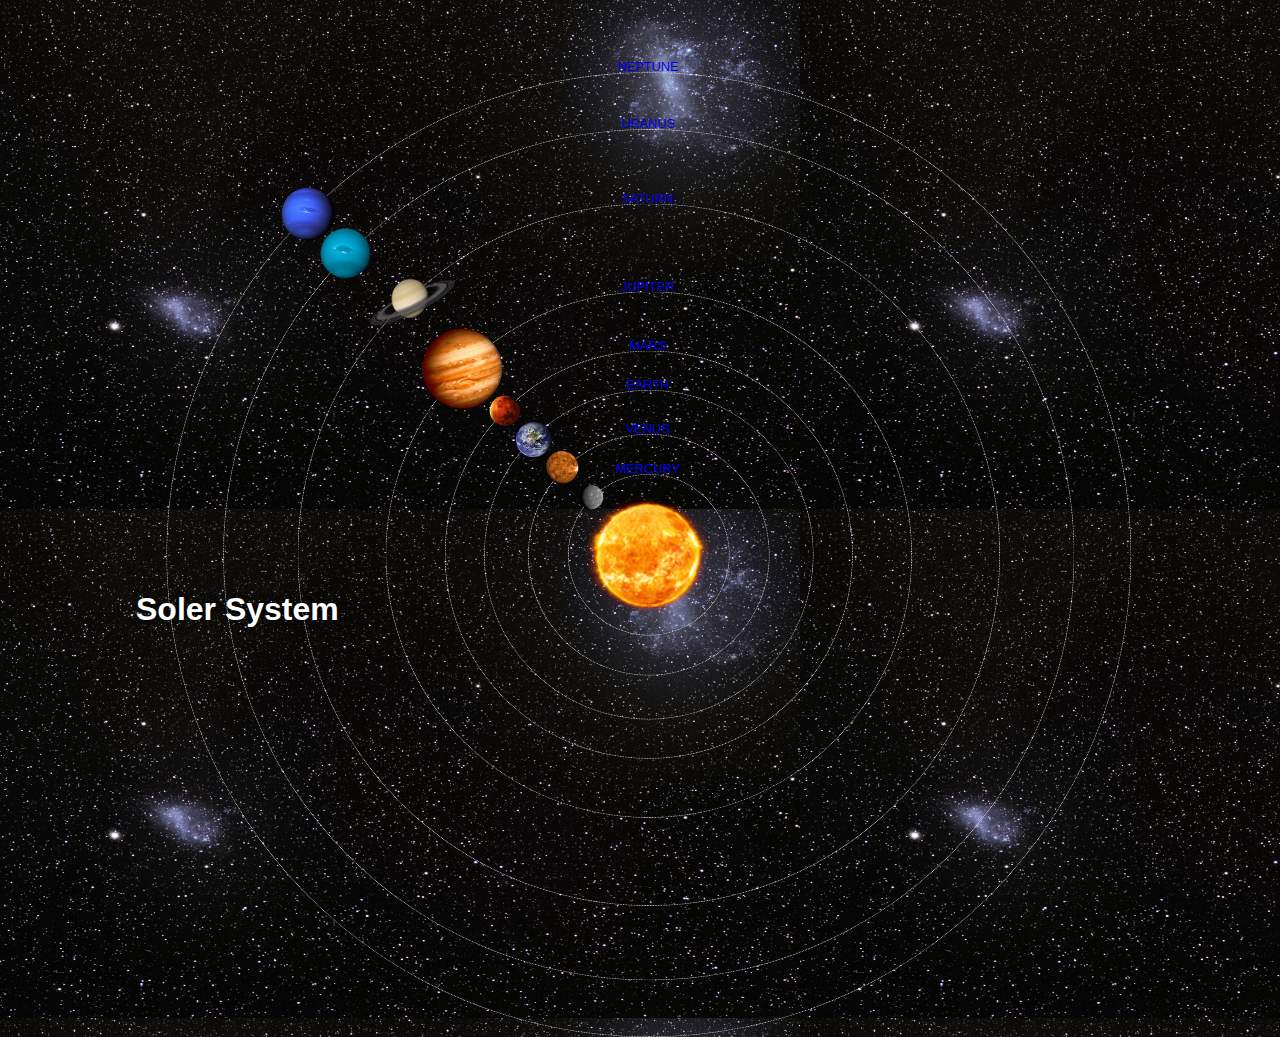
<file: index.html>
<!DOCTYPE html>
<html>
<head>
<title>Solar System</title>
<link rel="stylesheet" href="style.css"/>
</head>
<body>
   <div id="container">
       <h1>Soler System</h1>
       <a href="sun.html"> <img src="images/sun.png" id="sun"/></a>

       <div id="neptune-orbit">
        <a href="neptune.html"><img src="images/neptune.png" id="neptune"/></a> 
       </div>
       <div id="neptune-label" class="label-box">
           <a href="neptune.html">NEPTUNE</a>
       </div>

       <div id="uranus-orbit">
           <a href="uranus.html"><img src="images/uranus.png" id="uranus"/> </a>
       </div>
       <div id="uranus-label" class="label-box">
           <a href="uranus.html">URANUS</a>
       </div>

       <div id="saturn-orbit">
        <a href="saturn.html"><img src="images/saturn.png" id="saturn"/> </a>
       </div>
       <div id="saturn-label" class="label-box">
        <a href="saturn.html">SATURN</a>
   </div>

         <div id="jupiter-orbit">
         <a href="jupiter.html"><img src="images/jupiter.png" id="jupiter"/> </a>
         </div>
         <div id="jupiter-label" class="label-box">
         <a href="jupiter.html">JUPITER</a>
   </div>
          <div id="mars-orbit">
         <a href="mars.html"><img src="images/mars.png" id="mars"/> </a>
         </div>
         <div id="mars-label" class="label-box">
         <a href="mars.html">MARS</a>
</div>
         <div id="earth-orbit">
         <a href="earth.html"><img src="images/earth.png" id="earth"/> </a>
</div>
           <div id="earth-label" class="label-box">
          <a href="earth.html">EARTH</a>
</div>
          <div id="venus-orbit">
         <a href="venus.html"><img src="images/venus.png" id="venus"/> </a>
    </div>
          <div id="venus-label" class="label-box">
         <a href="venus.html">VENUS</a>
</div>
         <div id="mercury-orbit">
         <a href="mercury.html"><img src="images/mercury.png" id="mercury"/> </a>
</div>
         <div id="mercury-label" class="label-box">
         <a href="mercury.html">MERCURY</a>
</div>
</div>

</body>


</html>
</file>
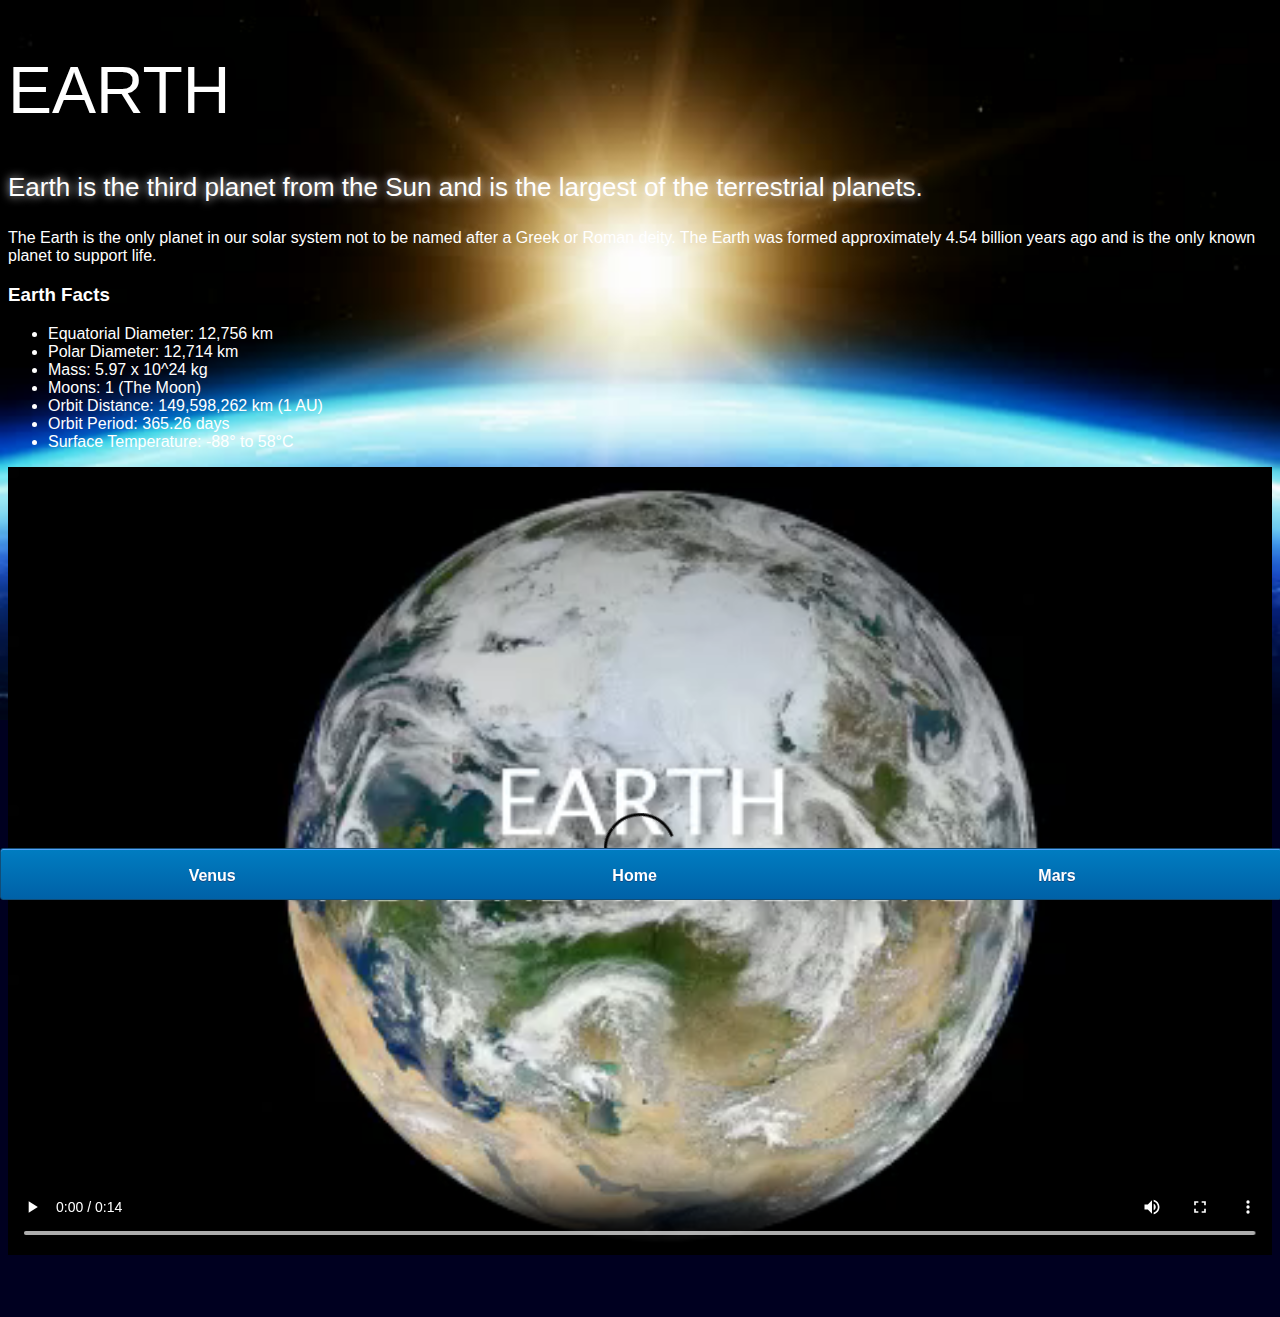
<file: earth.html>
<!DOCTYPE html>
<html>
<head>
    <title>Soler System</title>
    <link rel="stylesheet" href="style-pages.css">
</head>
<body>
    <div id="main">
        <div id="content">
            <h1>Earth</h1>
                <p class="intro">
                    Earth is the third planet from the Sun and is the largest of the terrestrial planets. 
                </p>             

                <p>
                    The Earth is the only planet in our solar system not to be named after a Greek or Roman deity. The Earth was formed approximately 4.54 billion years ago and is the only known planet to support life.
                </p>

                <h3>Earth Facts</h3>
                <ul>
                    <li>Equatorial Diameter:	12,756 km</li>
                    <li>Polar Diameter:	12,714 km</li>
                    <li>Mass:	5.97 x 10^24 kg</li>
                    <li>Moons:	1 (The Moon)</li>
                    <li>Orbit Distance:	149,598,262 km (1 AU)</li>
                    <li>Orbit Period:	365.26 days</li>
                    <li>Surface Temperature:	-88&deg; to 58&deg;C</li>
                </ul>
                <video id="video" controls>
                    <source src="videos/earth-video.mp4" type="video/mp4">
                </video>
</div>
                <div id="tabs-bottom">
                    <a href="venus.html">Venus</a>
                    <a href="index.html">Home</a>
                    <a href="mars.html">Mars</a>
</div>
</div>
</body>
</html>
</file>
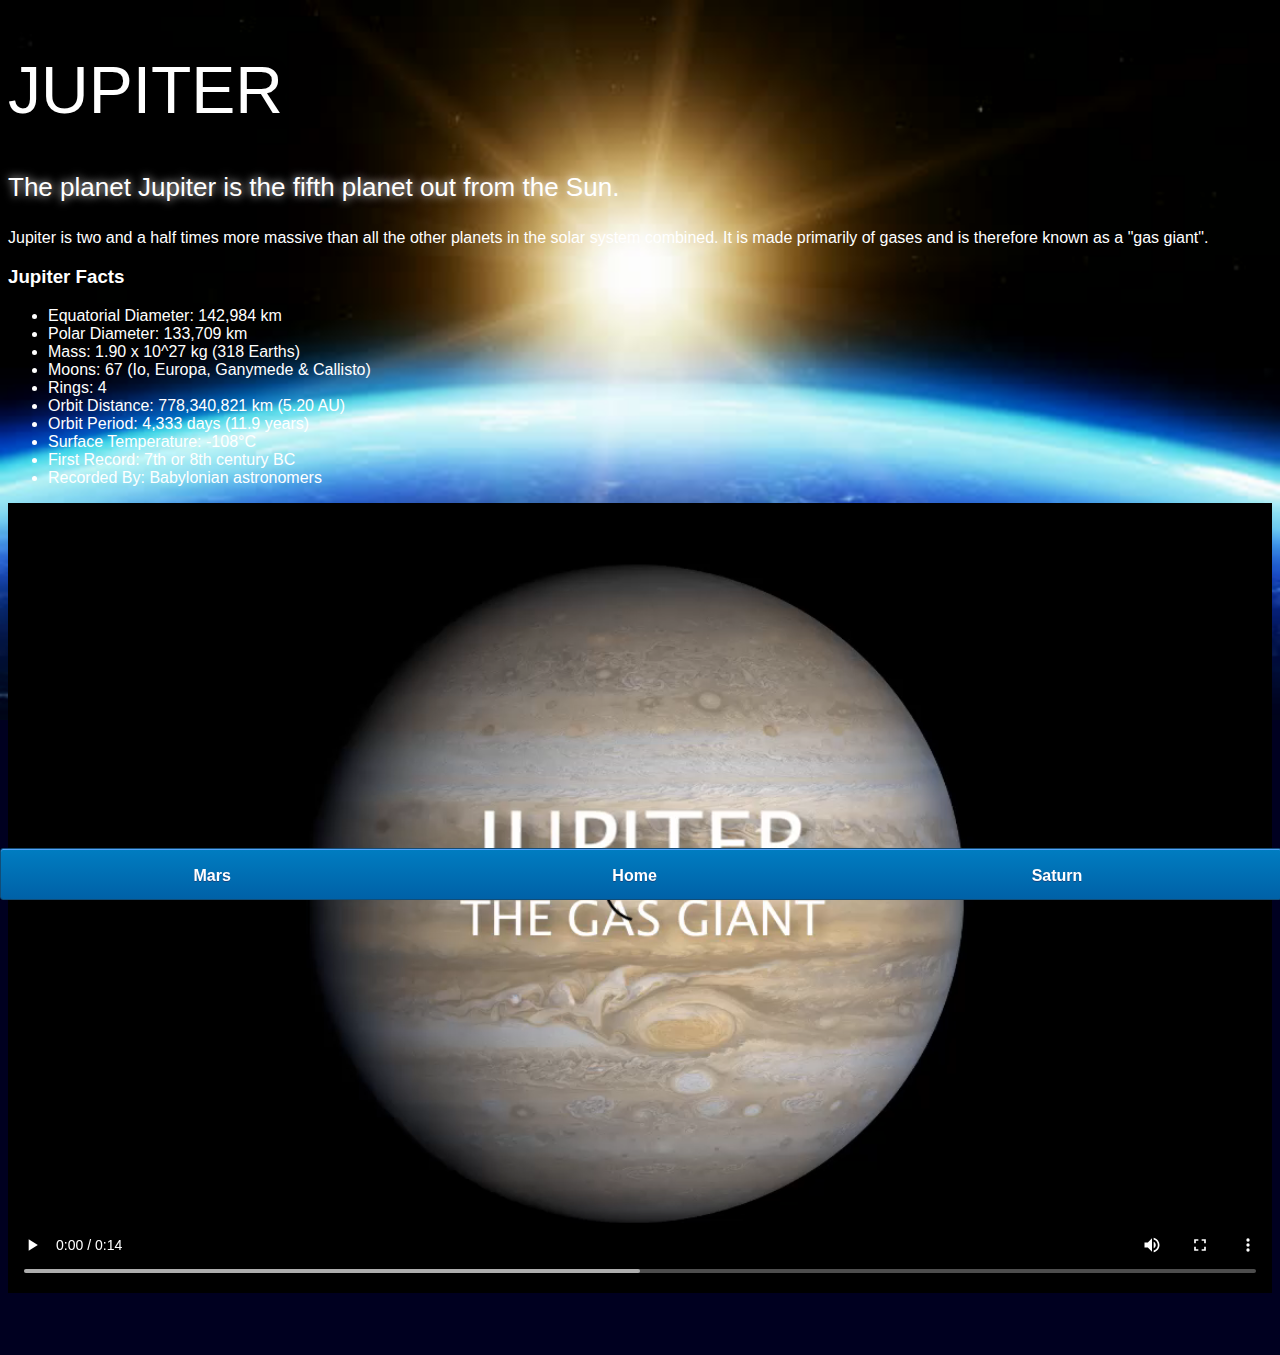
<file: jupiter.html>
<!DOCTYPE html>
<html>
<head>
    <title>Soler System</title>
    <link rel="stylesheet" href="style-pages.css">
</head>
<body>
    <div id="main">
        <div id="content">
            <h1>Jupiter</h1>
                <p class="intro">
                    The planet Jupiter is the fifth planet out from the Sun.
                </p>             

                <p>
                    Jupiter is two and a half times more massive than all the other planets in the solar system combined. It is made primarily of gases and is therefore known as a "gas giant".
                </p>

                <h3>Jupiter Facts</h3>
                <ul>
                    <li>Equatorial Diameter:	142,984 km</li>
                    <li>Polar Diameter:	133,709 km</li>
                    <li>Mass:	1.90 x 10^27 kg (318 Earths)</li>
                    <li>Moons:	67 (Io, Europa, Ganymede & Callisto)</li>
                    <li>Rings:	4</li>
                    <li>Orbit Distance:	778,340,821 km (5.20 AU)</li>
                    <li>Orbit Period:	4,333 days (11.9 years)</li>
                    <li>Surface Temperature:	-108&deg;C</li>
                    <li>First Record:	7th or 8th century BC</li>
                    <li>Recorded By:	Babylonian astronomers</li>
                </ul>
                <video id="video" controls>
                    <source src="videos/jupiter-video.mp4" type="video/mp4">
                </video>
            
</div>
            <div id="tabs-bottom">
                <a href="mars.html">Mars</a>
                <a href="index.html">Home</a>
                <a href="saturn.html">Saturn</a>
</div>
</div>
</body>
</html>
</file>
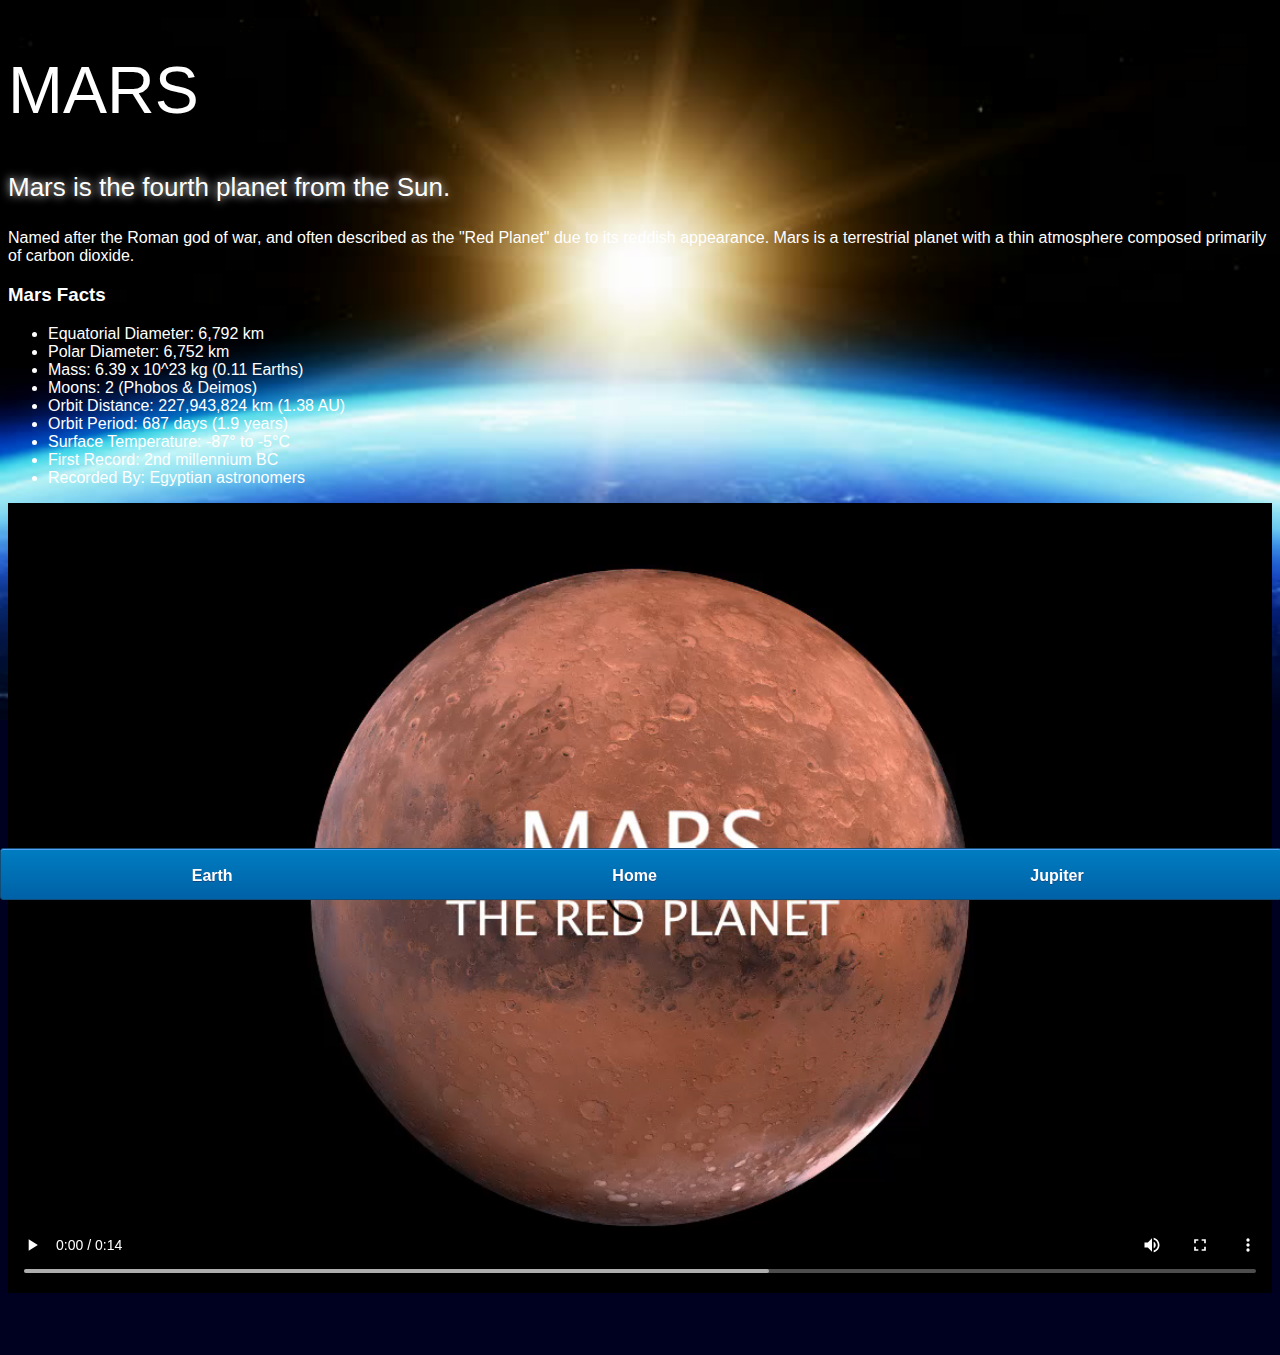
<file: mars.html>
<!DOCTYPE html>
<html>
<head>
    <title>Soler System</title>
    <link rel="stylesheet" href="style-pages.css">
</head>
<body>
    <div id="main">
        <div id="content">
            <h1>Mars</h1>
                <p class="intro">
                    Mars is the fourth planet from the Sun.  
                </p>             

                <p>
                    Named after the Roman god of war, and often described as the "Red Planet" due to its reddish appearance. Mars is a terrestrial planet with a thin atmosphere composed primarily of carbon dioxide.
                </p>

                <h3>Mars Facts</h3>
                <ul>
                    <li>Equatorial Diameter:	6,792 km</li>
                    <li>Polar Diameter:	6,752 km</li>
                    <li>Mass:	6.39 x 10^23 kg (0.11 Earths)</li>
                    <li>Moons:	2 (Phobos & Deimos)</li>
                    <li>Orbit Distance:	227,943,824 km (1.38 AU)</li>
                    <li>Orbit Period:	687 days (1.9 years)</li>
                    <li>Surface Temperature:	-87&deg; to -5&deg;C</li>
                    <li>First Record:	2nd millennium BC</li>
                    <li>Recorded By:	Egyptian astronomers</li>
                </ul>
                <video id="video" controls>
                    <source src="videos/mars-video.mp4" type="video/mp4">
                </video>
</div>
       <div id="tabs-bottom">
        <a href="earth.html">Earth</a>
        <a href="index.html">Home</a>
        <a href="jupiter.html">Jupiter</a>
</div>
</div>
</body>
</html>
</file>
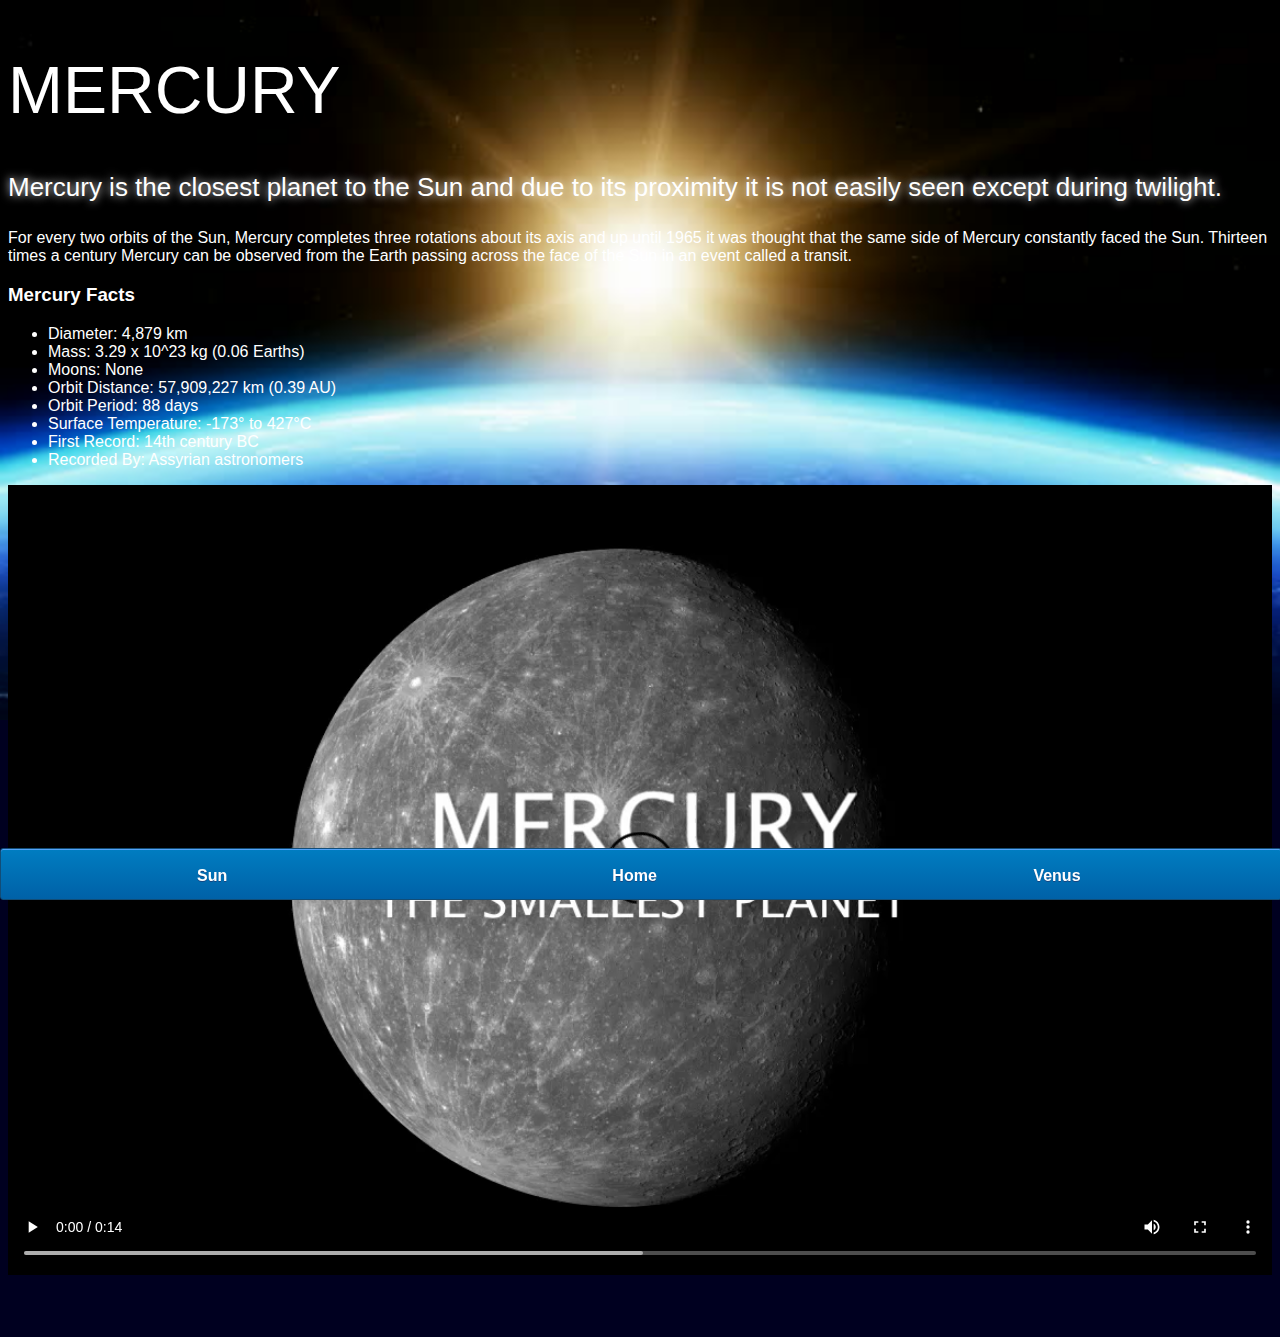
<file: mercury.html>
<!DOCTYPE html>
<html>
<head>
    <title>Soler System</title>
    <link rel="stylesheet" href="style-pages.css">
</head>
<body>
    <div id="main">
        <div id="content">
            <h1>MERCURY</h1>
                <p class="intro">
                    Mercury is the closest planet to the Sun and due to its proximity it is not easily seen except during twilight. 
                </p>             

                <p>
                    For every two orbits of the Sun, Mercury completes three rotations about its axis and up until 1965 it was thought that the same side of Mercury constantly faced the Sun. Thirteen times a century Mercury can be observed from the Earth passing across the face of the Sun in an event called a transit.
                </p>

                <h3>Mercury Facts</h3>
                <ul>
                    <li>Diameter:	4,879 km</li>
                    <li>Mass:	3.29 x 10^23 kg (0.06 Earths)</li>
                    <li>Moons:	None</li>
                    <li>Orbit Distance:	57,909,227 km (0.39 AU)</li>
                    <li>Orbit Period:	88 days</li>
                    <li>Surface Temperature:	-173&deg; to 427&deg;C</li>
                    <li>First Record:	14th century BC</li>
                    <li>Recorded By:	Assyrian astronomers</li>
                </ul>
                <video id="video" controls>
                    <source src="videos/mercury-video.mp4" type="video/mp4">
                </video>

                <div id="tabs-bottom">
                    <a href="sun.html">Sun</a>
                    <a href="index.html">Home</a>
                    <a href="venus.html">Venus</a>
            
    </div>
    </div>
    </div>


</body>
</html>
</file>
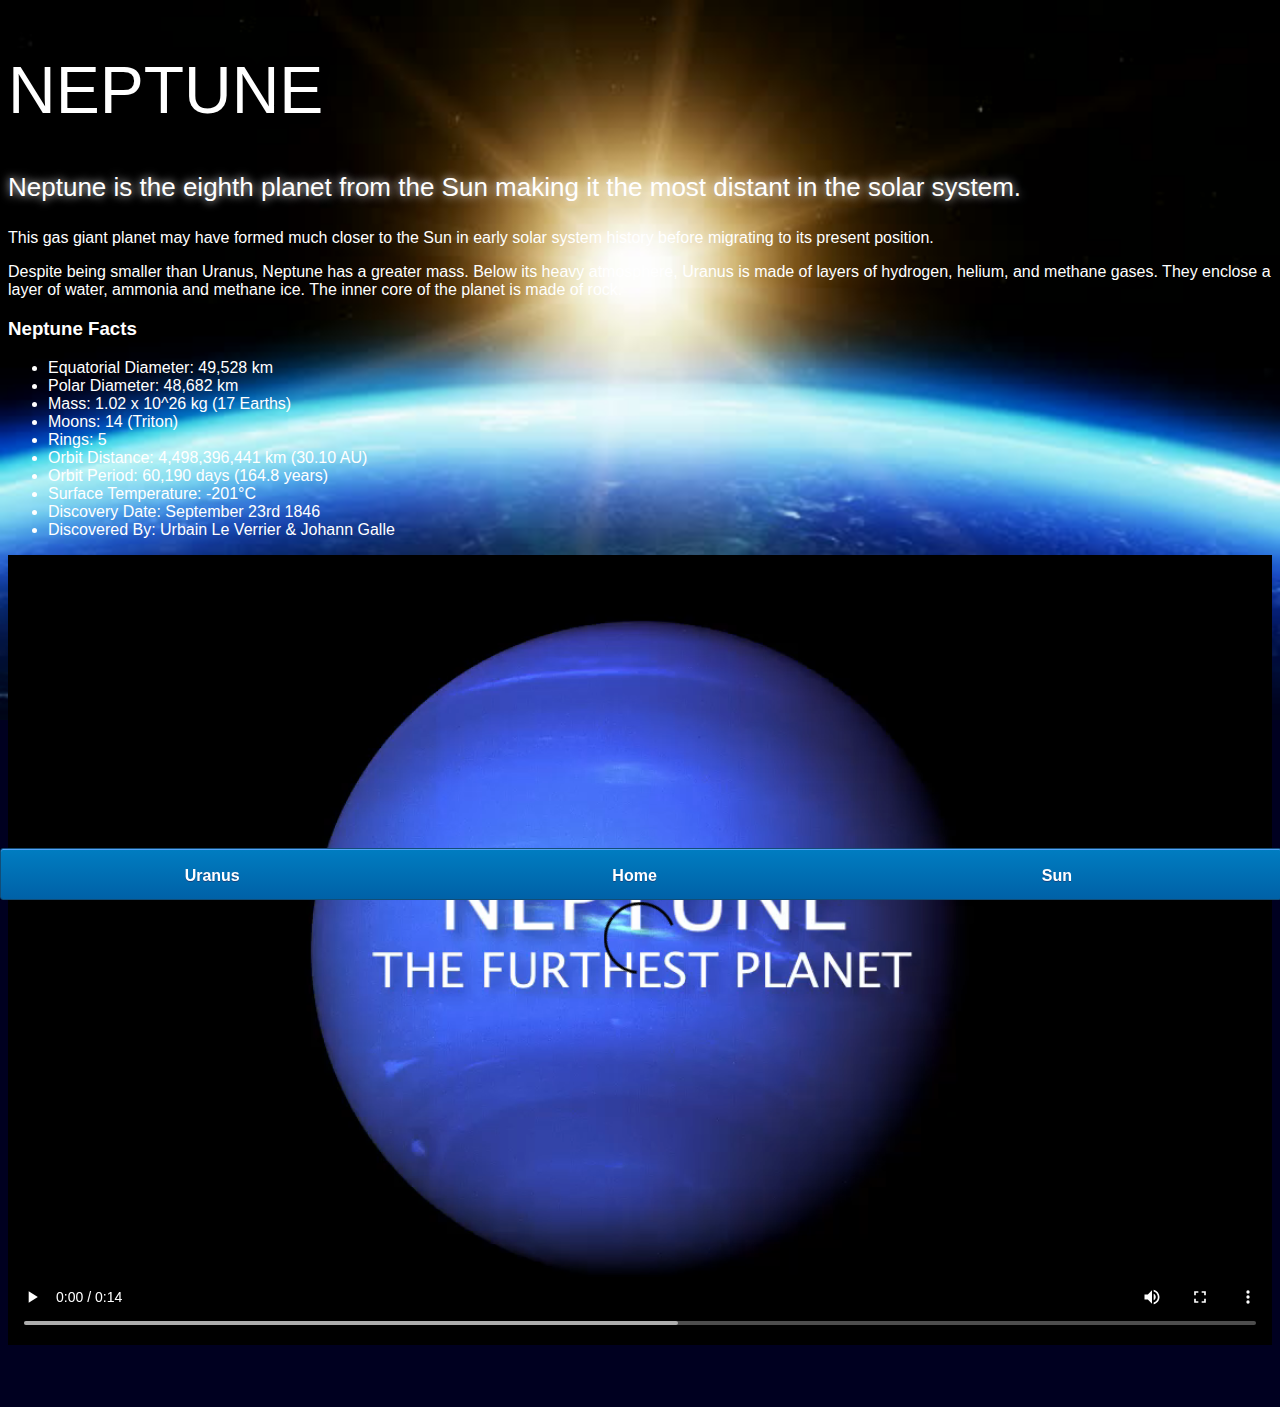
<file: neptune.html>
<!DOCTYPE html>
<html>
<head>
    <title>Soler System</title>
    <link rel="stylesheet" href="style-pages.css">
</head>
<body>
    <div id="main">
        <div id="content">
            <h1>Neptune</h1>
                <p class="intro">
                    Neptune is the eighth planet from the Sun making it the most distant in the solar system. 
                </p>             
                <p>
                    This gas giant planet may have formed much closer to the Sun in early solar system history before migrating to its present position.</p>

                <p>Despite being smaller than Uranus, Neptune has a greater mass. Below its heavy atmosphere, Uranus is made of layers of hydrogen, helium, and methane gases. They enclose a layer of water, ammonia and methane ice. The inner core of the planet is made of rock.</p>

                <h3>Neptune Facts</h3>
                <ul>
                    <li>Equatorial Diameter:	49,528 km</li>
                    <li>Polar Diameter:	48,682 km</li>
                    <li>Mass:	1.02 x 10^26 kg (17 Earths)</li>
                    <li>Moons:	14 (Triton)</li>
                    <li>Rings:	5</li>
                    <li>Orbit Distance:	4,498,396,441 km (30.10 AU)</li>
                    <li>Orbit Period:	60,190 days (164.8 years)</li>
                    <li>Surface Temperature:	-201&deg;C</li>
                    <li>Discovery Date:	September 23rd 1846</li>
                    <li>Discovered By:	Urbain Le Verrier & Johann Galle</li>
                </ul>

                <video id="video" controls>
                    <source src="videos/neptune-video.mp4" type="video/mp4">
                </video>
            
</div>
     <div id="tabs-bottom">
        <a href="uranus.html">Uranus</a>
        <a href="index.html">Home</a>
        <a href="sun.html">Sun</a>
</div>
</div>
</body>
</html>
</file>
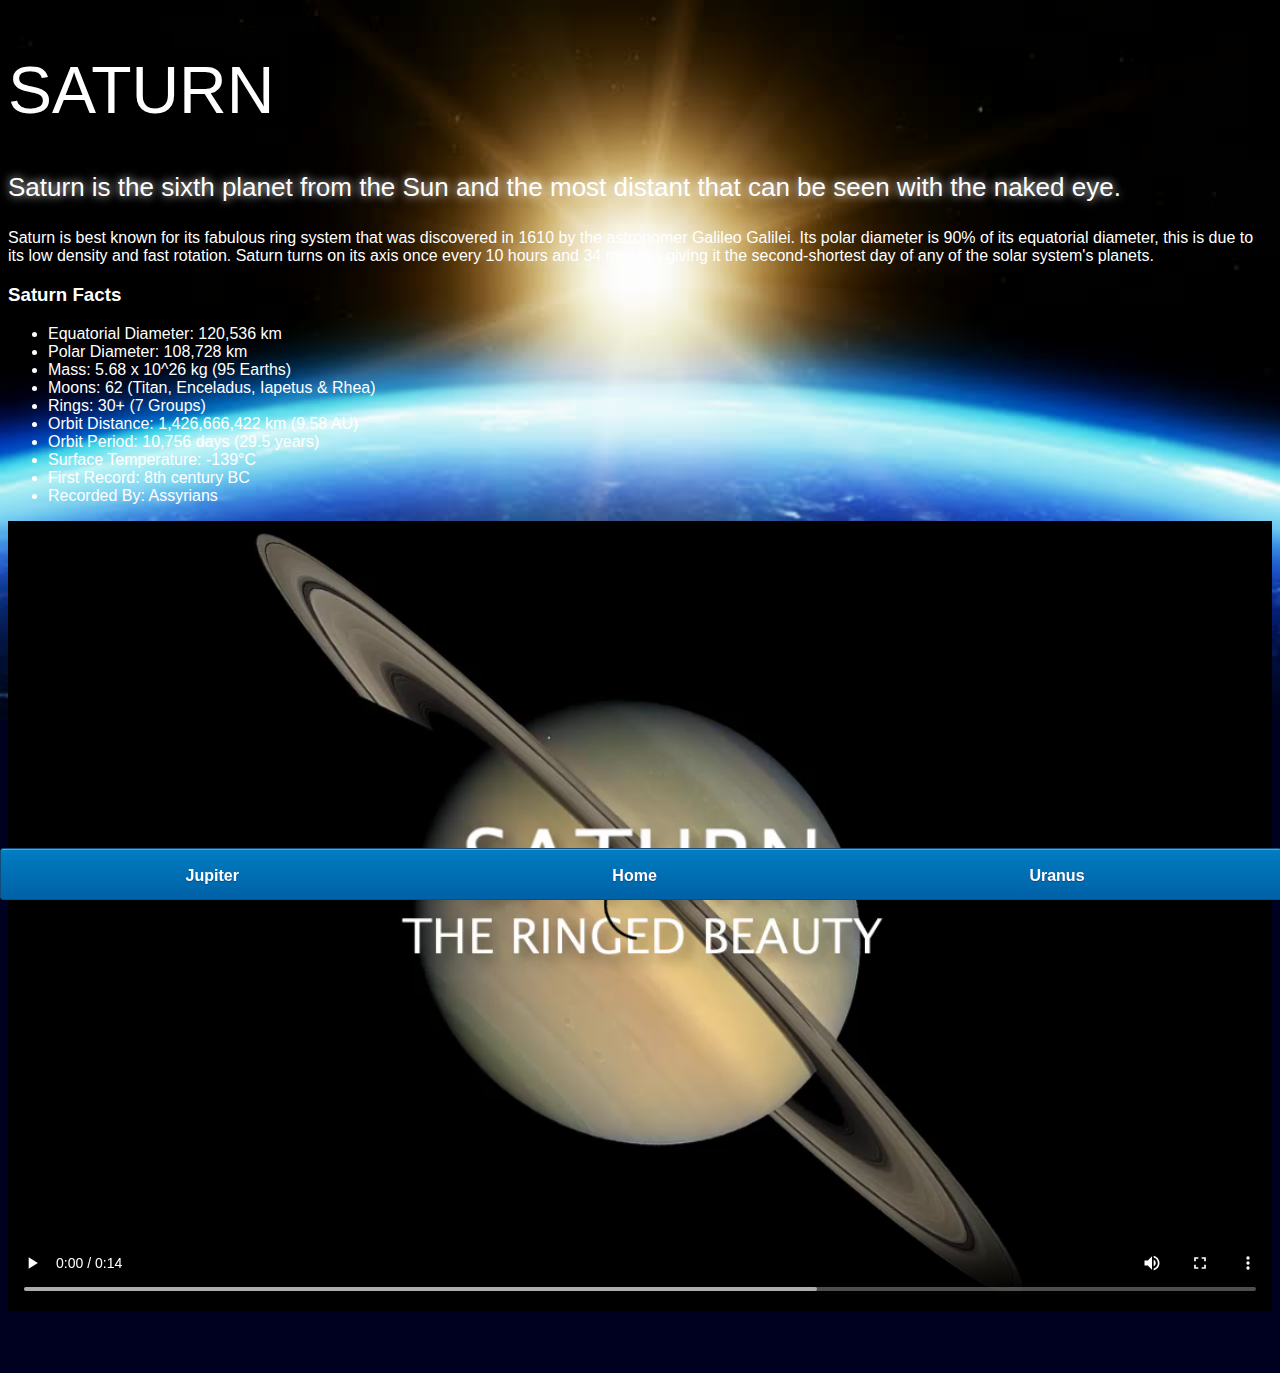
<file: saturn.html>
<!DOCTYPE html>
<html>
<head>
    <title>Soler System</title>
    <link rel="stylesheet" href="style-pages.css">
</head>
<body>
    <div id="main">
        <div id="content">
            <h1>Saturn</h1>
                <p class="intro">
                    Saturn is the sixth planet from the Sun and the most distant that can be seen with the naked eye.
                </p>             

                <p>
                    Saturn is best known for its fabulous ring system that was discovered in 1610 by the astronomer Galileo Galilei. Its polar diameter is 90% of its equatorial diameter, this is due to its low density and fast rotation. Saturn turns on its axis once every 10 hours and 34 minutes giving it the second-shortest day of any of the solar system's planets.
                </p>

                <h3>Saturn Facts</h3>
                <ul>
                    <li>Equatorial Diameter:	120,536 km</li>
                    <li>Polar Diameter:	108,728 km</li>
                    <li>Mass:	5.68 x 10^26 kg (95 Earths)</li>
                    <li>Moons:	62 (Titan, Enceladus, Iapetus & Rhea)</li>
                    <li>Rings:	30+ (7 Groups)</li>
                    <li>Orbit Distance:	1,426,666,422 km (9.58 AU)</li>
                    <li>Orbit Period:	10,756 days (29.5 years)</li>
                    <li>Surface Temperature:	-139&deg;C</li>
                    <li>First Record:	8th century BC</li>
                    <li>Recorded By:	Assyrians</li>
                </ul>
                <video id="video" controls>
                    <source src="videos/saturn-video.mp4" type="video/mp4">
                </video>
            
</div>
     <div id="tabs-bottom">
        <a href="jupiter.html">Jupiter</a>
        <a href="index.html">Home</a>
        <a href="uranus.html">Uranus</a>
</div>
</div>
</body>
</html>
</file>
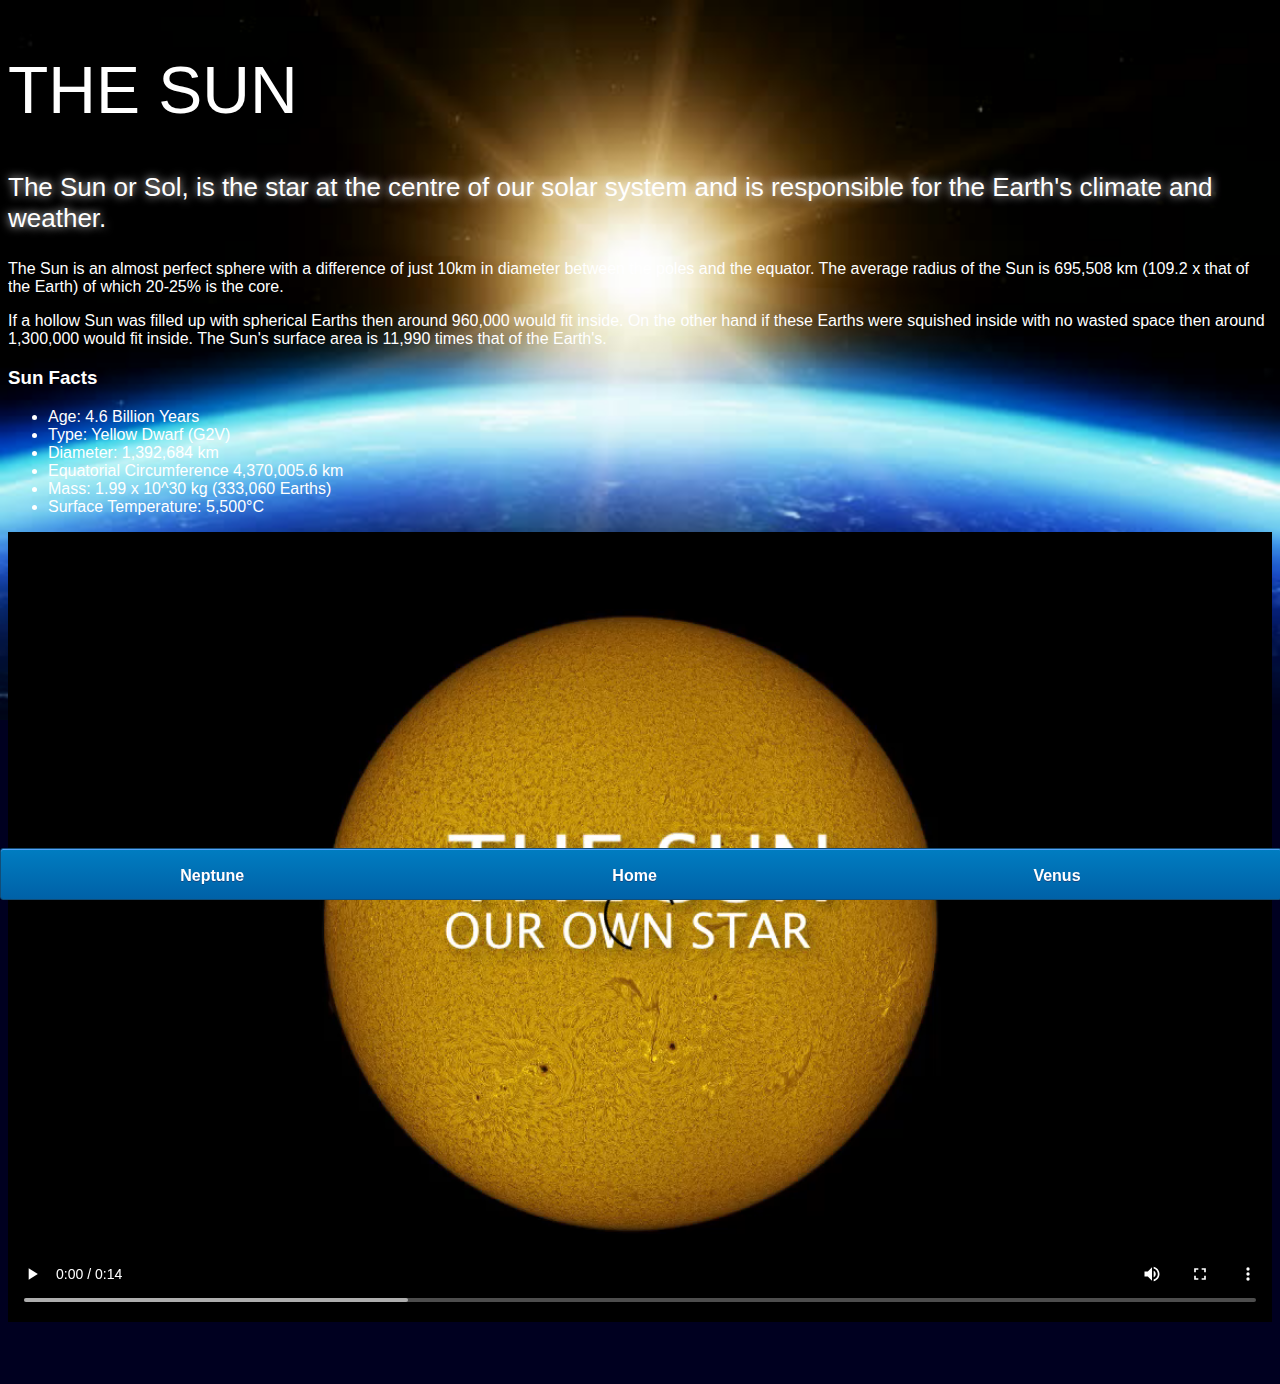
<file: sun.html>
<!DOCTYPE html>
<html>
<head>
    <title>Soler System</title>
    <link rel="stylesheet" href="style-pages.css">
</head>
<body>
    <div id="main">
        <div id="content">
            <h1>The Sun</h1>
                <p class="intro">
                    The Sun or Sol, is the star at the centre of our solar system and is responsible for the Earth's climate and weather. 
                </p>             

                <p>
                    The Sun is an almost perfect sphere with a difference of just 10km in diameter between the poles and the equator. The average radius of the Sun is 695,508 km (109.2 x that of the Earth) of which 20-25% is the core.
                </p>
                <p>
                    If a hollow Sun was filled up with spherical Earths then around 960,000 would fit inside. On the other hand if these Earths were squished inside with no wasted space then around 1,300,000 would fit inside. The Sun's surface area is 11,990 times that of the Earth's.
                </p>

                <h3>Sun Facts</h3>
                <ul>
                    <li>Age:	4.6 Billion Years</li>
                    <li>Type:	Yellow Dwarf (G2V)</li>
                    <li>Diameter:	1,392,684 km</li>
                    <li>Equatorial Circumference	4,370,005.6 km</li>
                    <li>Mass:	1.99 x 10^30 kg (333,060 Earths)</li>
                    <li>Surface Temperature:	5,500°C</li>
                </ul>

                <video id="video" controls>
                    <source src="videos/sun-video.mp4" type="video/mp4">
                </video>
        </div>
            <div id="tabs-bottom">
             <a href="neptune.html">Neptune</a>
             <a href="index.html">Home</a>
             <a href="venus.html">Venus</a>
    </div>
    </div>


</body>
</html>
</file>
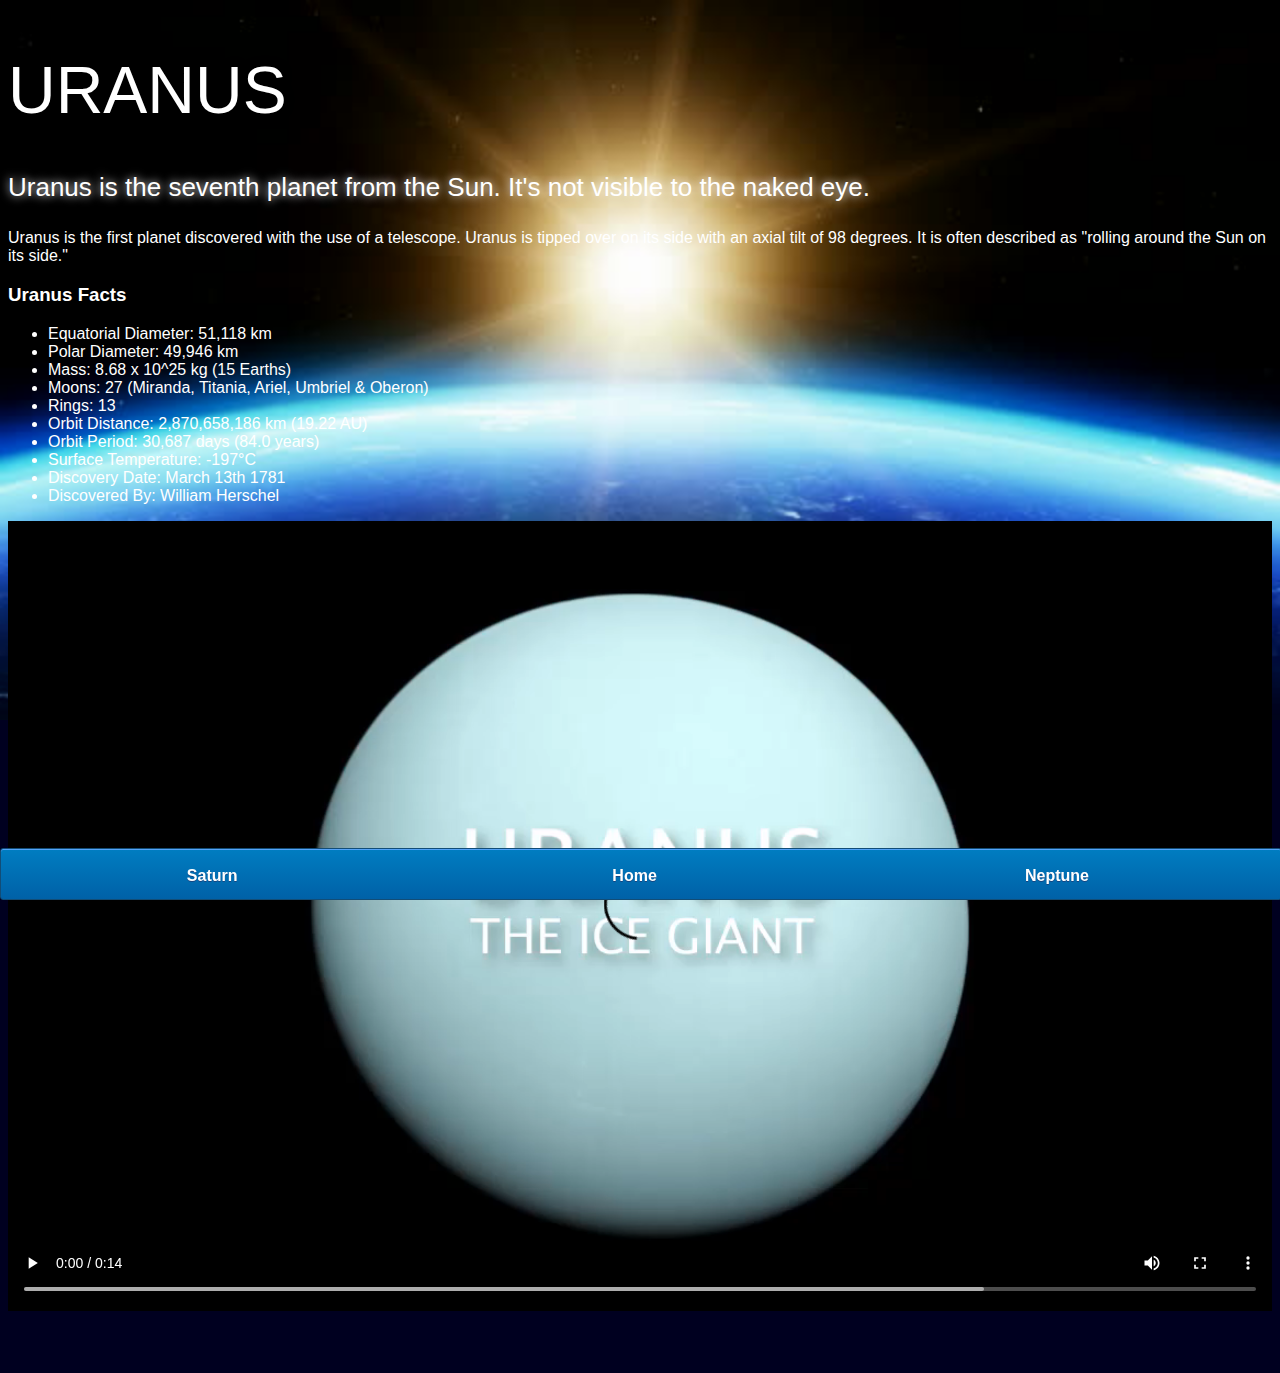
<file: uranus.html>
<!DOCTYPE html>
<html>
<head>
    <title>Soler System</title>
    <link rel="stylesheet" href="style-pages.css">
</head>
<body>
    <div id="main">
        <div id="content">
            <h1>Uranus</h1>
                <p class="intro">
                    Uranus is the seventh planet from the Sun. It's not visible to the naked eye.
                </p>             

                <p>
                    Uranus is the first planet discovered with the use of a telescope. Uranus is tipped over on its side with an axial tilt of 98 degrees. It is often described as "rolling around the Sun on its side."
                </p>

                <h3>Uranus Facts</h3>
                <ul>
                    <li>Equatorial Diameter:	51,118 km</li>
                    <li>Polar Diameter:	49,946 km</li>
                    <li>Mass:	8.68 x 10^25 kg (15 Earths)</li>
                    <li>Moons:	27 (Miranda, Titania, Ariel, Umbriel & Oberon)</li>
                    <li>Rings:	13</li>
                    <li>Orbit Distance:	2,870,658,186 km (19.22 AU)</li>
                    <li>Orbit Period:	30,687 days (84.0 years)</li>
                    <li>Surface Temperature:	-197&deg;C</li>
                    <li>Discovery Date:	March 13th 1781</li>
                    <li>Discovered By:	William Herschel</li>
                </ul>
                <video id="video" controls>
                    <source src="videos/uranus-video.mp4" type="video/mp4">
                </video>
            
</div>
     <div id="tabs-bottom">
        <a href="saturn.html">Saturn</a>
        <a href="index.html">Home</a>
        <a href="neptune.html">Neptune</a>
</div>
</div>
</body>
</html>
</file>
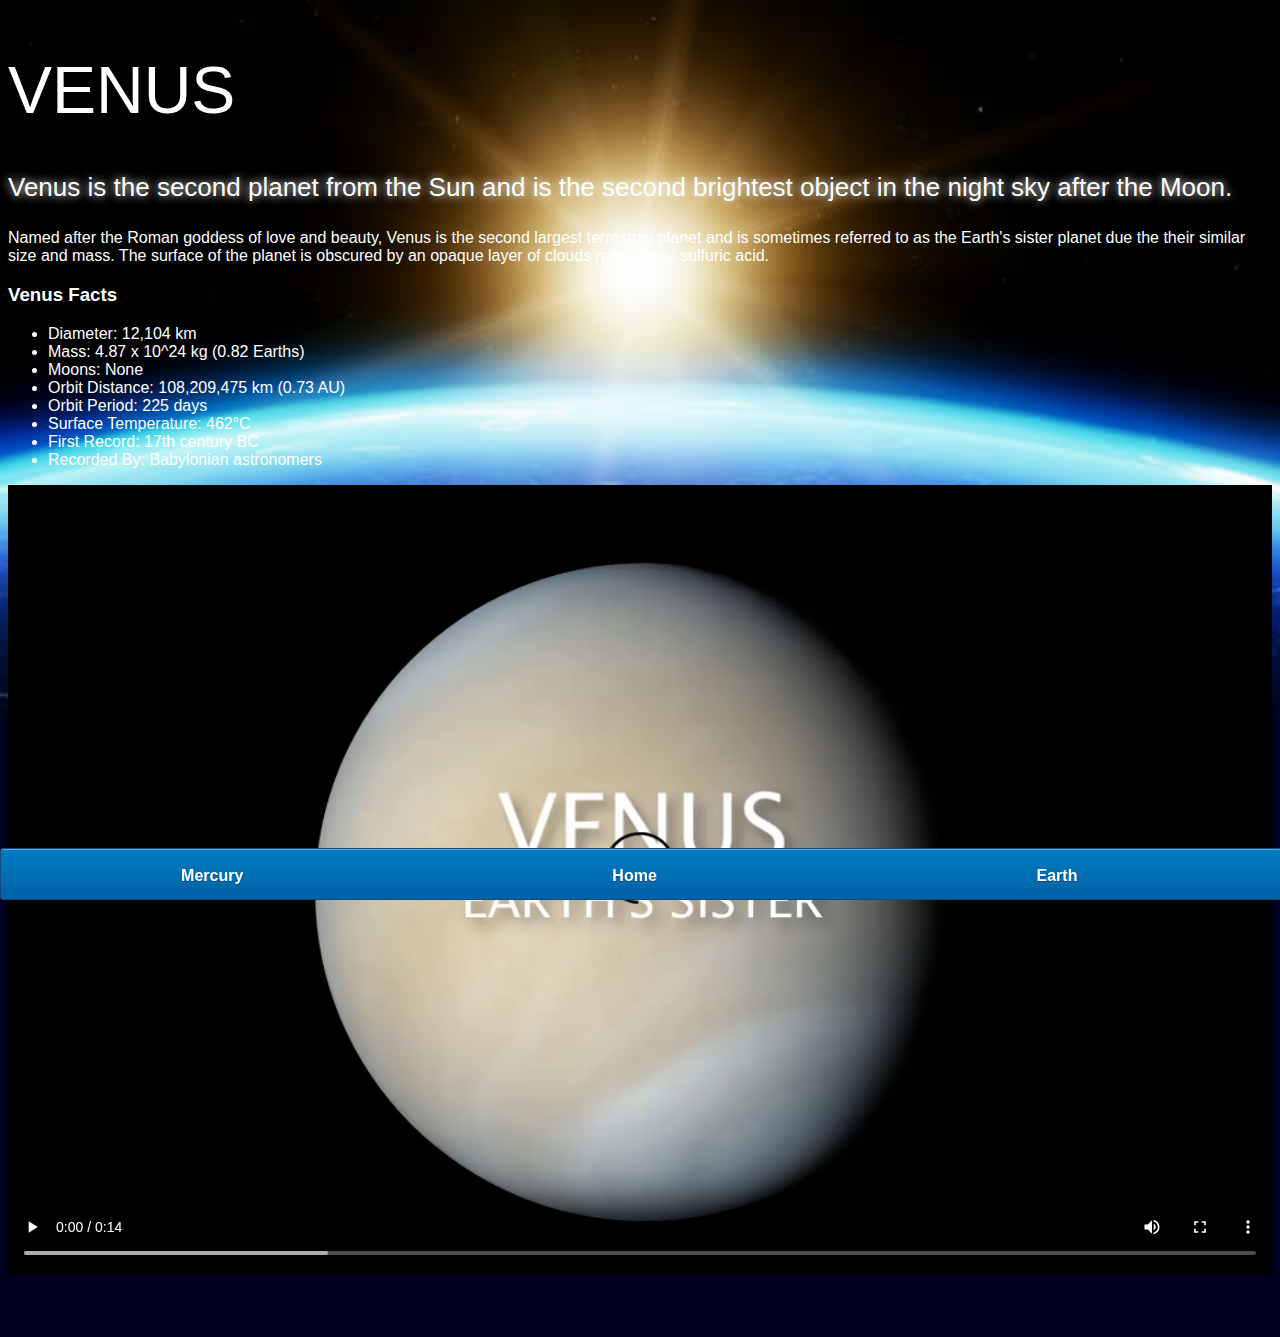
<file: venus.html>
<!DOCTYPE html>
<html>
<head>
    <title>Soler System</title>
    <link rel="stylesheet" href="style-pages.css">
</head>
<body>
    <div id="main">
        <div id="content">
            <h1>Venus</h1>
                <p class="intro">
                    Venus is the second planet from the Sun and is the second brightest object in the night sky after the Moon. 
                </p>             

                <p>
                    Named after the Roman goddess of love and beauty, Venus is the second largest terrestrial planet and is sometimes referred to as the Earth's sister planet due the their similar size and mass. The surface of the planet is obscured by an opaque layer of clouds made up of sulfuric acid.
                </p>

                <h3>Venus Facts</h3>
                <ul>
                    <li>Diameter:	12,104 km</li>
                    <li>Mass:	4.87 x 10^24 kg (0.82 Earths)</li>
                    <li>Moons:	None</li>
                    <li>Orbit Distance:	108,209,475 km (0.73 AU)</li>
                    <li>Orbit Period:	225 days</li>
                    <li>Surface Temperature:	462&deg;C</li>
                    <li>First Record:	17th century BC</li>
                    <li>Recorded By:	Babylonian astronomers</li>
                </ul>
                <video id="video" controls>
                    <source src="videos/venus-video.mp4" type="video/mp4">
                </video>

            
</div>
     <div id="tabs-bottom">
        <a href="mercury.html">Mercury</a>
        <a href="index.html">Home</a>
        <a href="earth.html">Earth</a>
</div>
</div>
</body>
</html>
</file>
<file: style.css>
body{
    width: 100%;
    height: 100%;
    background: url('images/space.png');
    overflow: hidden;
}

h1{
    font-family: sans-serif;
    font-weight: 100%;
    font-size: 40px;
    text-shadow: 0 0 10px #000000;
    color: white;
}

/*=====================================================  SUN ======================================*/
#sun{
    position: absolute;
    z-index: 1000;
    width: 160px;
    bottom: 10px;
    left: 50%;
    margin-left: -80px;
}

/*============================================ NEPTUNE ======================================*/

#neptune{
    width: 66px;
    height: 66px;
    margin: 143px;
    z-index: 1000;
    animation: spin-right 8s linear infinite;
    -webkit-animation: spin-right 8s linear infinite;
}

#neptune-label{
    bottom: 692px;
}

#neptune-orbit{
    position: absolute;
    width: 1204px;
    height: 1204px;
    bottom: -512px;
    left: 50%;
    margin-left: -602px;
    border: 1px dotted white;
    border-radius: 50%;
    animation: spin-left 14s linear infinite;
    -webkit-animation: spin-left 14s linear infinite;
}



/*============================================ PLEASE REMOVE ======================================*/

#container{
    transform: scale(0.8, 0.8) translate(0, 700px);
}

/*============================================ LABEL BOX ======================================*/

.label-box{
    position: absolute;
    width: 150px;
    left: 50%;
    margin-left: -75px;
    text-align: center;
    color:white;
    font-weight: 100;
    font-family: sans-serif;
}

.label-box a{
    text-decoration: none;
    padding: 0;
    margin: 0;

}

.label-box a:visited{
    color: white;
}

/*============================================ AMINATION ======================================*/

@keyframes spin-left{
    100%{
        transform: rotate(-360deg);
        -webkit-transform: rotate(-360deg);
    }
}

@keyframes spin-right{
    100%{
        transform: rotate(360deg);
        -webkit-transform: rotate(360deg);
    }
}

/*============================================ URANUS ======================================*/

#uranus{
    width: 66px;
    height: 66px;
    margin: 120px;
    z-index: 1000;
    animation: spin-right 8s linear infinite;
    -webkit-animation: spin-right 8s linear infinite;
}

#uranus-label{
    bottom: 620px;
}

#uranus-orbit{
    position: absolute;
    width: 1062px;
    height: 1062px;
    bottom: -441px;
    left: 50%;
    margin-left: -531px;
    border: 1px dotted white;
    border-radius: 50%;
    animation: spin-left 15s linear infinite;
    -webkit-animation: spin-left 15s linear infinite;
}

/*============================================ SATURN ======================================*/

#saturn{
    width: 110px;
    height: 66px;
    margin: 85px;
    z-index: 1000;
    animation: spin-right 13s linear infinite;
    -webkit-animation: spin-right 13s linear infinite;
}

#saturn-label{
    bottom: 527px;
}

#saturn-orbit{
    position: absolute;
    width: 876px;
    height: 876px;
    bottom: -348px;
    left: 50%;
    margin-left: -438px;
    border: 1px dotted white;
    border-radius: 50%;
    animation: spin-left 13s linear infinite;
    -webkit-animation: spin-left 13s linear infinite;
}

/*============================================ JUPITER ======================================*/

#jupiter{
    width: 100px;
    height: 100px;
    margin: 45px;
    z-index: 1000;
    animation: spin-right 10s linear infinite;
    -webkit-animation: spin-right 10s linear infinite;
}

#jupiter-orbit{
    position: absolute;
    width: 656px;
    height: 656px;
    bottom: -238px;
    left: 50%;
    margin-left: -328px;
    border: 1px dotted white;
    border-radius: 50%;
    animation: spin-left 10s linear infinite;
    -webkit-animation: spin-left 10s linear infinite;
}

#jupiter-label{
    bottom: 417px;
}

/*==================== MARS ====================*/

#mars {
    width: 38px;
    height: 38px;
    margin: 55px;
    z-index: 1000;
    animation: spin-right 3s linear infinite;
    -webkit-animation: spin-right 3s linear infinite;
}

#mars-orbit {
    position: absolute;
    width: 508px;
    height: 508px;
    bottom: -164px;
    left: 50%;
    margin-left: -254px;
    border: 1px dotted white;
    border-radius: 50%;
    animation: spin-left 4s linear infinite;
    -webkit-animation: spin-left 4s linear infinite;
}

#mars-label{
    bottom: 343px;
}

/*==================== EARTH ====================*/

#earth {
    width: 50px;
    height: 50px;
    margin: 36px;
    z-index: 1000;
    animation: spin-right 3s linear infinite;
    -webkit-animation: spin-right 3s linear infinite;
}

#earth-orbit {
    position: absolute;
    width: 410px;
    height: 410px;
    bottom: -115px;
    left: 50%;
    margin-left: -205px;
    border: 1px dotted white;
    border-radius: 50%;
    animation: spin-left 5s linear infinite;
    -webkit-animation: spin-left 5s linear infinite;
}

#earth-label{
    bottom: 294px;
}

/*==================== VENUS ====================*/

#venus {
    width: 50px;
    height: 50px;
    margin: 16px;
    z-index: 1000;
}

#venus-orbit {
    position: absolute;
    width: 300px;
    height: 300px;
    bottom: -60px;
    left: 50%;
    margin-left: -150px;
    border: 1px dotted white;
    border-radius: 50%;
    animation: spin-left 4s linear infinite;
    -webkit-animation: spin-left 4s linear infinite;
}

#venus-label{
    bottom: 239px;
}

/*==================== MERCURY ====================*/

#mercury {
    width: 40px;
    height: 40px;
    margin: 8px;
    z-index: 1000;
}


#mercury-orbit {
    position: absolute;
    z-index: 1;
    width: 200px;
    height: 200px;
    bottom: -10px;
    left: 50%;
    margin-left: -100px;
    border: 1px dotted white;
    border-radius: 50%;
    animation: spin-left 2s linear infinite;
    -webkit-animation: spin-left 2s linear infinite;
}

#mercury-label{
    bottom: 189px;
}
</file>
<file: style-pages.css>
body{
    margin: 0;
    padding: 0;
    width: 100%;
    background-color: #000020;
    font-family:sans-serif;
    background-image: url('images/earth-sunrise.jpg');
    background-repeat: no-repeat;
    background-size: 100%;
    color: #ffffff;
}

h1{
    font-weight:100;
    font-size: 66px;
    text-shadow:0 0 10px #000000;
    text-transform: uppercase;
}

p.intro{
    font-size: 26px;
    font-weight: 200;
    text-shadow: 0 0 10px;
}

#content{
    margin-bottom: 50px;
    padding: 8px;
}

#video{
    width: 100%;
}

/*========================================== BOTTOM TABS ==============================*/

#tabs-bottom{
    position: fixed;
    bottom: 0;
    left: 0;
    z-index: 500;
    display: inline-block;
    width: 100%;
    height: 50px;

    box-shadow: inset 0px 1px 0px #54a3f7;
    background: linear-gradient(#007dc1,#0061a7);
    border-radius: 3px;
    border: 1px solid #124d77;

}

#tabs-bottom a{
    float: left;
    display: block;
    width: 33%;
    height: 35%;
    font-weight: 700;
    color: white;
    text-align: center;
    text-decoration: none;
    text-shadow: 0px 1px 0px #154682;
    padding-top: 18px;
}
</file>
